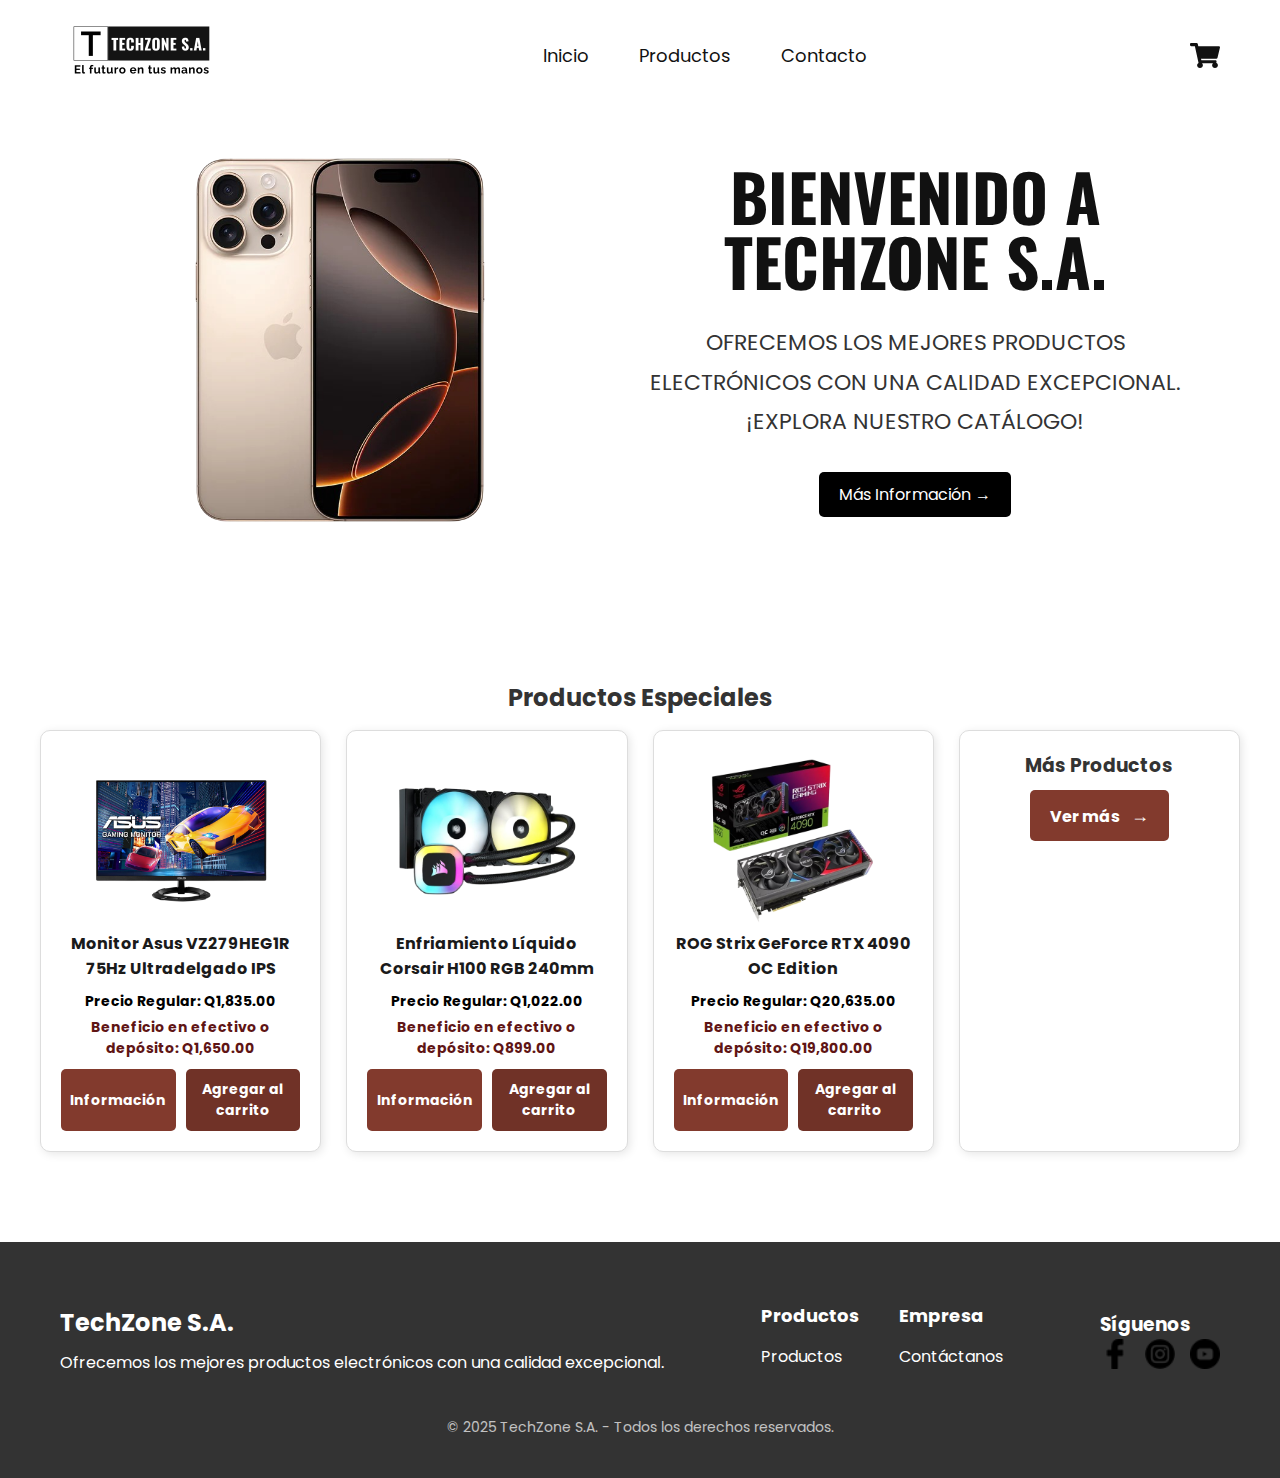
<file: index.html>
<!DOCTYPE html>
<html lang="es">
<head>
    <!-- Configuración del documento -->
    <meta charset="UTF-8">
    <meta http-equiv="X-UA-Compatible" content="IE=edge">
    <meta name="viewport" content="width=device-width, initial-scale=1.0">
    <title>TechZone S.A.</title>
    <!-- Enlace a la hoja de estilos -->
    <link rel="stylesheet" href="style.css">
</head>
<body>
    <!-- Encabezado de la página -->
    <header class="header">
        <div class="menu container">
            <!-- Logo de la empresa -->
            <a href="index.html">
                <img src="images/logo1.png" alt="Logo TechZone" width="160px" height="auto">
            </a>
            <!-- Menú de navegación responsivo -->
            <input type="checkbox" id="menu"/>
            <label for="menu">
                <img src="images/menu.png" class="menu-icono" alt="Menú">
            </label>

            <!-- Barra de navegación -->
            <nav class="navbar">
                <ul>
                    <li><a href="index.html">Inicio</a></li>
                    <li><a href="productos.html">Productos</a></li>
                    <li><a href="contactanos.html">Contacto</a></li>
                </ul>
            </nav>
            <!-- Carrito de compras -->
            <div>
                <ul>
                    <li class="submenu">
                        <img src="images/car.svg" id="img-carrito" alt="Carrito de compras">
                        <div id="carrito">
                            <table id="lista-carrito">
                                <thead>
                                    <tr>
                                        <th>Imagen</th>
                                        <th>Nombre</th>
                                        <th>Precio</th>
                                        <th></th>
                                    </tr>
                                </thead>
                                <tbody></tbody>
                            </table>
                            <a href="#" id="vaciar-carrito" class="btn-2">Vaciar Carrito</a>
                        </div>
                    </li>
                </ul>
            </div>
        </div>

        <!-- Sección de bienvenida -->
        <div class="header-content container">
            <div class="header-img">
                <img src="images/iphone.png" alt="Imagen promocional" width="600px" height="auto">
            </div>
            <div class="header-txt">
                <h1>Bienvenido a TechZone S.A.</h1>
                <div class="empresa-info">
                <p>Ofrecemos los mejores productos electrónicos con una calidad excepcional. ¡Explora nuestro catálogo!</p>
                </div>
                <a href="productos.html" class="btn-1">Más Información →</a>
            </div>
            </div>
    </header>
    
    <!-- Sección de productos especiales -->
    <section class="product-section">
        <h2>Productos Especiales</h2>
        <section class="ofert container">
            
            <!-- Producto 1 -->
            <div class="ofert-1">
                <div class="ofert-img">
                    <img src="images/f1.png" alt="Monitor Asus" width="500px">
                </div>
                <div class="ofert-txt">
                    <h3>Monitor Asus VZ279HEG1R 75Hz Ultradelgado IPS</h3>
                    <p class="regular-price">Precio Regular: <span>Q1,835.00</span></p>
                    <p class="discount-price">Beneficio en efectivo o depósito: <span>Q1,650.00</span></p>
                    <div class="button-container">
                        <button class="info-btn" data-modal="modal0">Información</button>
                        <button class="cart-btn">Agregar al carrito</button>
                    </div>
                </div>
            </div>
            
            <!-- Modal Producto 1 -->
            <div id="modal0" class="modal">
                <div class="modal-contenido">
                    <span class="cerrar">&times;</span>
                    <h3>Monitor Asus VZ279HEG1R 75Hz Ultradelgado IPS</h3>
                    <p>El Asus VZ279HEG1R es un monitor IPS de 27” con resolución Full HD (1920x1080), ideal para gaming y productividad. Su tasa de refresco de 75Hz y tiempo de respuesta de 1ms MPRT ofrecen imágenes fluidas y sin desenfoques.</p>
                    <p>Su diseño ultradelgado y sin bordes maximiza el espacio de trabajo, mientras que la tecnología Eye Care reduce la fatiga ocular durante largas sesiones.</p>
                </div>
            </div>
            
            <!-- Producto 2 -->
            <div class="ofert-1">
                <div class="ofert-img">
                    <img src="images/f25.png" alt="Enfriamiento Líquido Corsair" width="500px">
                </div>
                <div class="ofert-txt">
                    <h3>Enfriamiento Líquido Corsair H100 RGB 240mm</h3>
                    <p class="regular-price">Precio Regular: <span>Q1,022.00</span></p>
                    <p class="discount-price">Beneficio en efectivo o depósito: <span>Q899.00</span></p>
                    <div class="button-container">
                        <button class="info-btn" data-modal="modal01">Información</button>
                        <button class="cart-btn">Agregar al carrito</button>
                    </div>
                </div>
            </div>
            
            <!-- Modal Producto 2 -->
            <div id="modal01" class="modal">
                <div class="modal-contenido">
                    <span class="cerrar">&times;</span>
                    <h3>Enfriamiento Líquido Corsair H100 RGB 240mm</h3>
                    <p>El Corsair H100 RGB es un sistema de refrigeración líquida AIO de 240mm con dos ventiladores de alto rendimiento y una bomba optimizada para una disipación eficiente y silenciosa. Su iluminación RGB personalizable se sincroniza con el software iCUE.</p>
                    <p>Compatible con procesadores Intel y AMD (AM5 y LGA1700), es ideal para mantener temperaturas bajas en sistemas exigentes.</p>
                </div>
            </div>
            
            <!-- Producto 3 -->
            <div class="ofert-1">
                <div class="ofert-img">
                    <img src="images/f5.png" alt="RTX 4090" width="500px">
                </div>
                <div class="ofert-txt">
                    <h3>ROG Strix GeForce RTX 4090 OC Edition</h3>
                    <p class="regular-price">Precio Regular: <span>Q20,635.00</span></p>
                    <p class="discount-price">Beneficio en efectivo o depósito: <span>Q19,800.00</span></p>
                    <div class="button-container">
                        <button class="info-btn" data-modal="modal02">Información</button>
                        <button class="cart-btn">Agregar al carrito</button>
                    </div>
                </div>
            </div>
            
            <!-- Modal Producto 3 -->
            <div id="modal02" class="modal">
                <div class="modal-contenido">
                    <span class="cerrar">&times;</span>
                    <h3>ROG Strix GeForce RTX 4090 OC Edition</h3>
                    <p>La ROG Strix GeForce RTX 4090 OC Edition ofrece 24GB de memoria GDDR6X y un rendimiento extremo para gaming en 4K y 8K. Su frecuencia en modo OC alcanza 2640 MHz, mejorando la fluidez con tecnología DLSS 3.</p>
                        <p>Su sistema de refrigeración con triple ventilador Axial-Tech y el diseño RGB Aura Sync garantizan temperaturas óptimas y un look impresionante.</p>
                </div>
            </div>
            
            <!-- Sección de más productos -->
            <div class="ofert-2">
                <div class="ofert-content">
                    <h3>Más Productos</h3>
                    <a href="productos.html" class="btn-mas-productos">Ver más <span>→</span></a>
                </div>
            </div>
        </section>
    </section>
    
    <!-- Pie de página -->
    <footer class="footer">
        <div class="footer-content container">
            <!-- Información de la empresa -->
            <div class="footer-logo">
                <h2>TechZone S.A.</h2>
                <p>Ofrecemos los mejores productos electrónicos con una calidad excepcional.</p>
            </div>
            <!-- Enlaces rápidos -->
            <div class="footer-links">
                <div class="link">
                    <h3>Productos</h3>
                    <ul>
                        <li><a href="productos.html">Productos</a></li>
                    </ul>
                </div>
                <div class="link">
                    <h3>Empresa</h3>
                    <ul>
                        <li><a href="contactanos.html">Contáctanos</a></li>
                    </ul>
                </div>
            </div>
            <!-- Redes sociales -->
            <div class="footer-social">
                <h3>Síguenos</h3>
                <div class="social-icons">
                    <a href="#"><img src="icons/facebook.png" alt="Facebook"></a>
                    <a href="#"><img src="icons/instagram.png" alt="Instagram"></a>
                    <a href="#"><img src="icons/youtube.png" alt="YouTube"></a>
                </div>
            </div>
        </div>
        <div class="footer-bottom">
            <p>&copy; 2025 TechZone S.A. - Todos los derechos reservados.</p>
        </div>
    </footer>

    <!-- Enlace al archivo JavaScript -->
    <script src="script.js"></script>
    
</body>
</html>
</file>
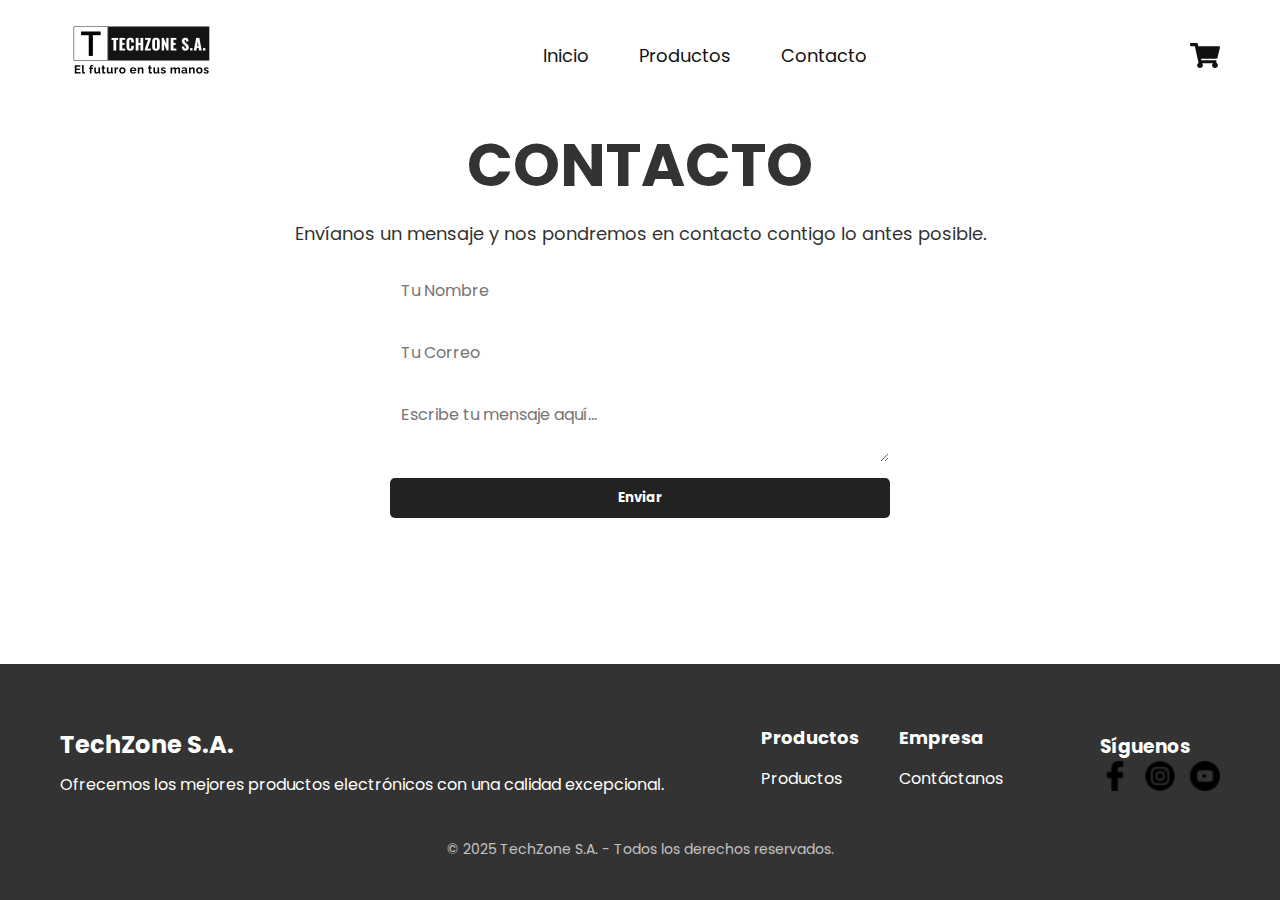
<file: contactanos.html>
<!DOCTYPE html>
<html lang="es">
<head>
    <!-- Configuración del documento -->
    <meta charset="UTF-8">
    <meta http-equiv="X-UA-Compatible" content="IE=edge">
    <meta name="viewport" content="width=device-width, initial-scale=1.0">
    <title>TechZone S.A.</title>
    <!-- Enlace a la hoja de estilos -->
    <link rel="stylesheet" href="style.css">
</head>
<body>
    <!-- Encabezado de la página -->
    <header class="header">
        <div class="menu container">
            <!-- Logo de la empresa -->
            <a href="index.html">
                <img src="images/logo1.png" alt="Logo TechZone" width="160px" height="auto">
            </a>
            <!-- Menú de navegación responsivo -->
            <input type="checkbox" id="menu"/>
            <label for="menu">
                <img src="images/menu.png" class="menu-icono" alt="Menú">
            </label>

            <!-- Barra de navegación -->
            <nav class="navbar">
                <ul>
                    <li><a href="index.html">Inicio</a></li>
                    <li><a href="productos.html">Productos</a></li>
                    <li><a href="contactanos.html">Contacto</a></li>
                </ul>
            </nav>
            <!-- Carrito de compras -->
            <div>
                <ul>
                    <li class="submenu">
                        <img src="images/car.svg" id="img-carrito" alt="Carrito de compras">
                        <div id="carrito">
                            <table id="lista-carrito">
                                <thead>
                                    <tr>
                                        <th>Imagen</th>
                                        <th>Nombre</th>
                                        <th>Precio</th>
                                        <th></th>
                                    </tr>
                                </thead>
                                <tbody></tbody>
                            </table>
                            <a href="#" id="vaciar-carrito" class="btn-2">Vaciar Carrito</a>
                        </div>
                    </li>
                </ul>
            </div>
        </div>

      <!-- Sección de contacto -->
      <section class="contact">
        <h2>Contacto</h2>
        <p>Envíanos un mensaje y nos pondremos en contacto contigo lo antes posible.</p>
    
        <!-- Formulario de contacto -->
        <form action="mailto:davidfp@liceotec.edu.gt" method="post" enctype="text/plain">
            <input type="text" name="nombre" placeholder="Tu Nombre" required>
            <input type="email" name="email" placeholder="Tu Correo" required>
            <textarea name="mensaje" placeholder="Escribe tu mensaje aquí..." required></textarea>
            <button type="submit">Enviar</button>
        </form>
    </section>
</header>

</main>
    

<!-- Pie de página -->
<footer class="footer">
    <div class="footer-content container">
        <!-- Información de la empresa -->
        <div class="footer-logo">
            <h2>TechZone S.A.</h2>
            <p>Ofrecemos los mejores productos electrónicos con una calidad excepcional.</p>
        </div>
        <!-- Enlaces rápidos -->
        <div class="footer-links">
            <div class="link">
                <h3>Productos</h3>
                <ul>
                    <li><a href="productos.html">Productos</a></li>
                </ul>
            </div>
            <div class="link">
                <h3>Empresa</h3>
                <ul>
                    <li><a href="contactanos.html">Contáctanos</a></li>
                </ul>
            </div>
        </div>
        <!-- Redes sociales -->
        <div class="footer-social">
            <h3>Síguenos</h3>
            <div class="social-icons">
                <a href="#"><img src="icons/facebook.png" alt="Facebook"></a>
                <a href="#"><img src="icons/instagram.png" alt="Instagram"></a>
                <a href="#"><img src="icons/youtube.png" alt="YouTube"></a>
            </div>
        </div>
    </div>
    <div class="footer-bottom">
        <p>&copy; 2025 TechZone S.A. - Todos los derechos reservados.</p>
    </div>
</footer>

<!-- Enlace al archivo JavaScript -->
<script src="script.js"></script>

</body>
</html>
</file>
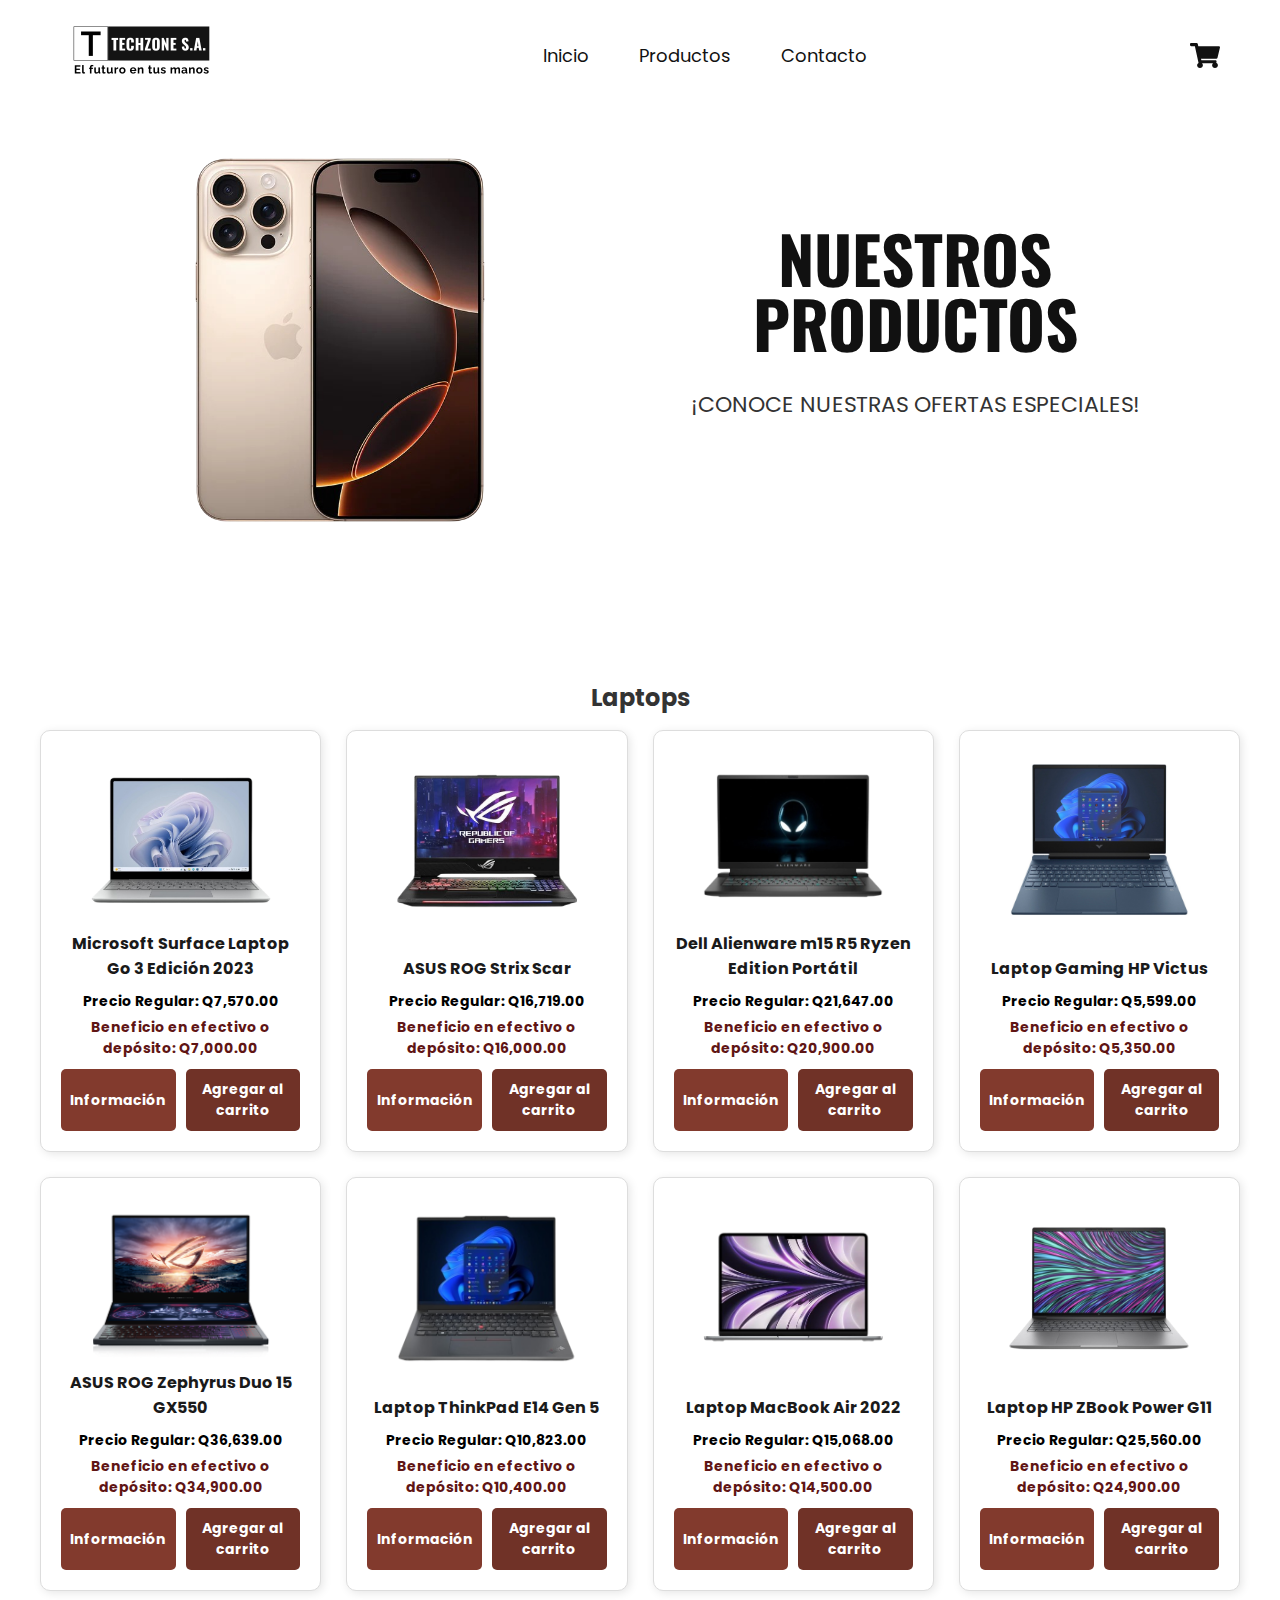
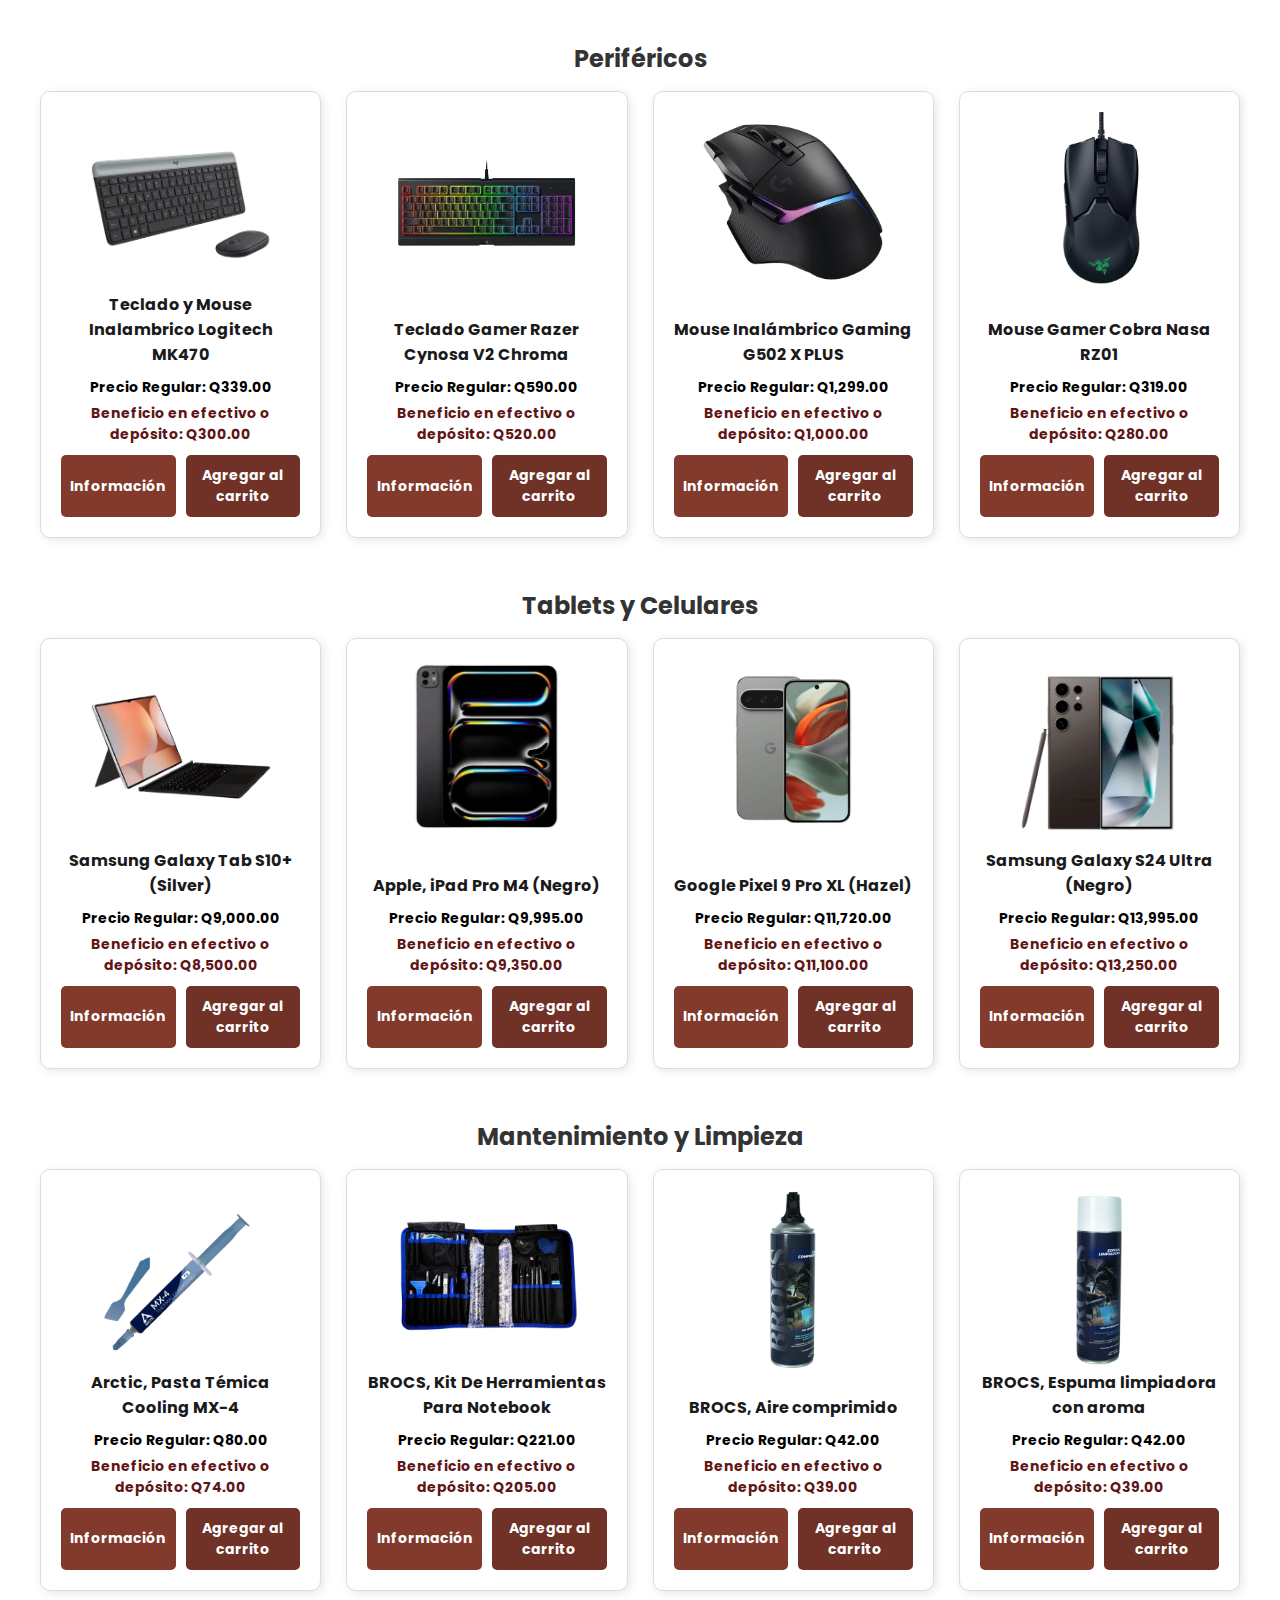
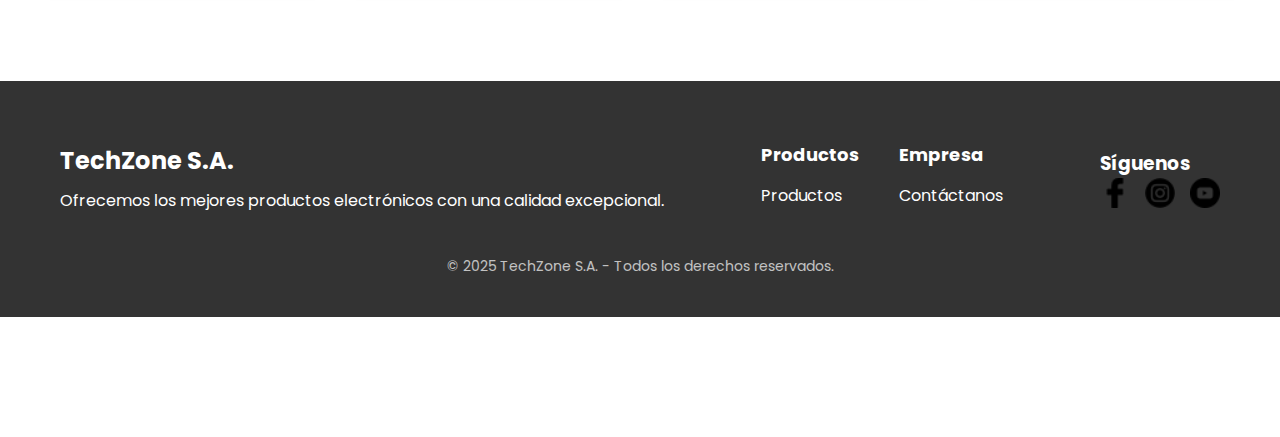
<file: productos.html>
<!DOCTYPE html>
<html lang="es">
<head>
    <!-- Configuración del documento -->
    <meta charset="UTF-8">
    <meta http-equiv="X-UA-Compatible" content="IE=edge">
    <meta name="viewport" content="width=device-width, initial-scale=1.0">
    <title>TechZone S.A.</title>
    <!-- Enlace a la hoja de estilos -->
    <link rel="stylesheet" href="style.css">
</head>
<body>
    <!-- Encabezado de la página -->
    <header class="header">
        <div class="menu container">
            <!-- Logo de la empresa -->
            <a href="index.html">
                <img src="images/logo1.png" alt="Logo TechZone" width="160px" height="auto">
            </a>
            <!-- Menú de navegación responsivo -->
            <input type="checkbox" id="menu"/>
            <label for="menu">
                <img src="images/menu.png" class="menu-icono" alt="Menú">
            </label>

            <!-- Barra de navegación -->
            <nav class="navbar">
                <ul>
                    <li><a href="index.html">Inicio</a></li>
                    <li><a href="productos.html">Productos</a></li>
                    <li><a href="contactanos.html">Contacto</a></li>
                </ul>
            </nav>
            <!-- Carrito de compras -->
            <div>
                <ul>
                    <li class="submenu">
                        <img src="images/car.svg" id="img-carrito" alt="Carrito de compras">
                        <div id="carrito">
                            <table id="lista-carrito">
                                <thead>
                                    <tr>
                                        <th>Imagen</th>
                                        <th>Nombre</th>
                                        <th>Precio</th>
                                        <th></th>
                                    </tr>
                                </thead>
                                <tbody></tbody>
                            </table>
                            <a href="#" id="vaciar-carrito" class="btn-2">Vaciar Carrito</a>
                        </div>
                    </li>
                </ul>
            </div>
        </div>

        <!-- Sección de bienvenida -->
        <div class="header-content container">
            <div class="header-img">
                <img src="images/iphone.png" alt="" width="600px" height="auto">
            </div>
            <div class="header-txt">
                <h1>Nuestros Productos</h1>
                <div class="empresa-info">
                    <p>¡CONOCE NUESTRAS OFERTAS ESPECIALES!</p>
                </div>
            </div>
        </div>
    </header>

    <!-- Sección de productos -->
    <section class="product-section">
        <h2>Laptops</h2>
    
        <section class="ofert container">

            <!-- Producto 1 -->
            <div class="ofert-1">  
                <div class="ofert-img">
                    <img src="images/f7.png" alt="Monitor ASUS" width="500px" height="auto">
                </div>
                <div class="ofert-txt">
                    <h3>Microsoft Surface Laptop Go 3 Edición 2023</h3>
                    <p class="regular-price">Precio Regular: <span>Q7,570.00</span></p>
                    <p class="discount-price">Beneficio en efectivo o depósito: <span>Q7,000.00</span></p>
                    <div class="button-container">
                        <button class="info-btn" data-modal="modal1">Información</button>
                        <button class="cart-btn">Agregar al carrito</button>
                    </div>
                </div>
            </div>
            
            <!-- Modal Producto 1 -->
            <div id="modal1" class="modal">
                <div class="modal-contenido">
                    <span class="cerrar">&times;</span>
                    <h3>Microsoft Surface Laptop Go 3</h3>
                    <p>La Microsoft Surface Laptop Go 3 es una portátil ligera y elegante diseñada para la productividad diaria. Cuenta con una pantalla táctil PixelSense de 12.4 pulgadas, procesador Intel Core de 11ª generación, 16 GB de RAM y opciones de almacenamiento SSD de hasta 512 GB.</p>
                    <p>Su diseño compacto y batería de larga duración la hacen ideal para estudiantes y profesionales en movimiento.</p>
                </div>
            </div>
            
            <!-- Producto 2 -->   
            <div class="ofert-1">
                <div class="ofert-img">
                    <img src="images/f2.png" alt="" width="500px" height="auto">
                </div>
                <div class="ofert-txt">
                    <h3>ASUS ROG Strix Scar</h3>
                    <p class="regular-price">Precio Regular: <span>Q16,719.00 </span></p>
                    <p class="discount-price">Beneficio en efectivo o depósito: <span>Q16,000.00 </span></p>
                    <div class="button-container">
                        <button class="info-btn" data-modal="modal2">Información</button>
                        <button class="cart-btn">Agregar al carrito</button>
                    </div>
                </div>
            </div>

            <!-- Modal Producto 2 --> 
            <div id="modal2" class="modal">
                <div class="modal-contenido">
                    <span class="cerrar">&times;</span>
                    <h3>ASUS ROG Strix Scar</h3>
                    <p>La serie ASUS ROG Strix Scar está diseñada para gamers que buscan alto rendimiento. Equipadas con procesadores Intel Core de 13ª generación y tarjetas gráficas NVIDIA GeForce RTX de la serie 40, estas laptops ofrecen pantallas de alta tasa de refresco (hasta 360 Hz) y sistemas de enfriamiento avanzados para sesiones de juego intensas.</p>
                    <p>Su teclado mecánico óptico y la iluminación RGB personalizable mejoran la experiencia de juego.</p>
                </div>
            </div>

            <!-- Producto 3 -->    
            <div class="ofert-1">
                <div class="ofert-img">
                    <img src="images/f8.png" alt="" width="500px" height="auto">
                </div>
                <div class="ofert-txt">
                    <h3>Dell Alienware m15 R5 Ryzen Edition Portátil</h3>
                    <p class="regular-price">Precio Regular: <span>Q21,647.00</span></p>
                    <p class="discount-price">Beneficio en efectivo o depósito: <span>Q20,900.00</span></p>
                    <div class="button-container">
                        <button class="info-btn" data-modal="modal3">Información</button>
                        <button class="cart-btn">Agregar al carrito</button>
                    </div>
                </div>
            </div>

            <!-- Modal Producto 3 -->
            <div id="modal3" class="modal">
                <div class="modal-contenido">
                    <span class="cerrar">&times;</span>
                    <h3>Dell Alienware m15 R5 Ryzen Edition Portátil</h3>
                    <p>La Dell Alienware m15 R5 Ryzen Edition combina la potencia de los procesadores AMD Ryzen con las tarjetas gráficas NVIDIA GeForce RTX. Ofrece una pantalla de 15.6 pulgadas con opciones de alta resolución y tasas de refresco rápidas, almacenamiento SSD rápido y un sistema de enfriamiento eficiente. </p>
                    <p>Su diseño futurista y construcción robusta la convierten en una opción destacada para gamers.</p>
                </div>
            </div>
            
            <!-- Producto 4 -->   
            <div class="ofert-1">
                <div class="ofert-img">
                    <img src="images/f9.png" alt="" width="500px" height="auto">
                </div>
                <div class="ofert-txt">
                    <h3>Laptop Gaming HP Victus</h3>
                    <p class="regular-price">Precio Regular: <span>Q5,599.00</span></p>
                    <p class="discount-price">Beneficio en efectivo o depósito: <span>Q5,350.00</span></p>
                    <div class="button-container">
                        <button class="info-btn" data-modal="modal4">Información</button>
                        <button class="cart-btn">Agregar al carrito</button>
                    </div>
                </div>
            </div>

            <!-- Modal Producto 4 --> 
            <div id="modal4" class="modal">
                <div class="modal-contenido">
                    <span class="cerrar">&times;</span>
                    <h3>Laptop Gaming HP Victus</h3>
                    <p>La línea HP Victus ofrece laptops gaming asequibles sin comprometer el rendimiento. Equipadas con procesadores Intel Core o AMD Ryzen y tarjetas gráficas NVIDIA GeForce GTX o RTX, estas laptops cuentan con pantallas de 16.1 pulgadas, sistemas de enfriamiento mejorados y teclados diseñados para gaming.</p>
                    <p>Son ideales para jugadores que buscan una buena relación calidad-precio.</p>
                    </div>
                </div>
        
            <!-- Producto 5 -->   
            <div class="ofert-1">
                <div class="ofert-img">
                    <img src="images/f10.png" alt="" width="500px" height="auto">
                </div>
                <div class="ofert-txt">
                    <h3>ASUS ROG Zephyrus Duo 15 GX550</h3>
                    <p class="regular-price">Precio Regular: <span>Q36,639.00 </span></p>
                    <p class="discount-price">Beneficio en efectivo o depósito: <span>Q34,900.00 </span></p>
                    <div class="button-container">
                        <button class="info-btn" data-modal="modal5">Información</button>
                        <button class="cart-btn">Agregar al carrito</button>
                    </div>
                </div>
            </div>

            <!-- Modal Producto 5 --> 
            <div id="modal5" class="modal">
                <div class="modal-contenido">
                    <span class="cerrar">&times;</span>
                    <h3>ASUS ROG Zephyrus Duo 15 GX550</h3>
                    <p>La ASUS ROG Zephyrus Duo 15 GX550 destaca por su innovador diseño de doble pantalla, incorporando una pantalla principal de 15.6 pulgadas y una secundaria táctil ScreenPad Plus. Equipada con procesadores Intel Core i9 y tarjetas gráficas NVIDIA GeForce RTX, ofrece un rendimiento excepcional para gaming y creación de contenido. </p>
                    <p>Su sistema de enfriamiento avanzado y construcción premium la posicionan como una opción de alta gama.</p>
                </div>
            </div>

            <!-- Producto 6 -->   
            <div class="ofert-1">  
                <div class="ofert-img">
                    <img src="images/f11.png" alt="Monitor ASUS" width="500px" height="auto">
                </div>
                <div class="ofert-txt">
                    <h3>Laptop ThinkPad E14 Gen 5</h3>
                    <p class="regular-price">Precio Regular: <span>Q10,823.00</span></p>
                    <p class="discount-price">Beneficio en efectivo o depósito: <span>Q10,400.00</span></p>
                    <div class="button-container">
                        <button class="info-btn" data-modal="modal6">Información</button>
                        <button class="cart-btn">Agregar al carrito</button>
                    </div>
                </div>
            </div>

            <!-- Modal Producto 6 --> 
            <div id="modal6" class="modal">
                <div class="modal-contenido">
                    <span class="cerrar">&times;</span>
                    <h3>Laptop ThinkPad E14 Gen 5</h3>
                    <p>La Lenovo ThinkPad E14 Gen 5 es una portátil empresarial que combina rendimiento y durabilidad. Cuenta con procesadores Intel Core de 12ª generación, opciones de pantalla Full HD de 14 pulgadas, teclado ergonómico y características de seguridad como el lector de huellas digitales. </p>
                    <p>Su diseño robusto y batería de larga duración la hacen ideal para profesionales.</p>
                </div>
            </div>
        
            <!-- Producto 7 -->  
            <div class="ofert-1">
                <div class="ofert-img">
                    <img src="images/f12.png" alt="" width="500px" height="auto">
                </div>
                <div class="ofert-txt">
                    <h3>Laptop MacBook Air 2022</h3>
                    <p class="regular-price">Precio Regular: <span>Q15,068.00 </span></p>
                    <p class="discount-price">Beneficio en efectivo o depósito: <span>Q14,500.00 </span></p>
                    <div class="button-container">
                        <button class="info-btn" data-modal="modal7">Información</button>
                        <button class="cart-btn">Agregar al carrito</button>
                    </div>
                </div>
            </div>

            <!-- Modal Producto 7 --> 
            <div id="modal7" class="modal">
                <div class="modal-contenido">
                    <span class="cerrar">&times;</span>
                    <h3>Laptop MacBook Air 2022</h3>
                    <p>El MacBook Air 2022 de Apple incorpora el chip M2, ofreciendo un rendimiento y eficiencia energética mejorados. Presenta una pantalla Retina de 13.6 pulgadas con colores vibrantes, diseño ultradelgado y ligero, y una batería que dura todo el día. </p>
                    <p>Es perfecto para usuarios que buscan portabilidad y potencia en un solo dispositivo.</p>
                </div>
            </div>
        
            <!-- Producto 8 -->  
            <div class="ofert-1">
                <div class="ofert-img">
                    <img src="images/f13.png" alt="" width="500px" height="auto">
                </div>
                <div class="ofert-txt">
                    <h3>Laptop HP ZBook Power G11</h3>
                    <p class="regular-price">Precio Regular: <span>Q25,560.00 </span></p>
                    <p class="discount-price">Beneficio en efectivo o depósito: <span>Q24,900.00 </span></p>
                    <div class="button-container">
                        <button class="info-btn" data-modal="modal8">Información</button>
                        <button class="cart-btn">Agregar al carrito</button>
                    </div>
                </div>
            </div>

            <!-- Modal Producto 8 --> 
            <div id="modal8" class="modal">
                <div class="modal-contenido">
                    <span class="cerrar">&times;</span>
                    <h3>Laptop HP ZBook Power G11</h3>
                    <p>La HP ZBook Power G11 es una estación de trabajo móvil diseñada para profesionales que requieren alto rendimiento. Equipada con procesadores Intel Core de última generación, tarjetas gráficas NVIDIA Quadro y opciones de pantalla 4K, es ideal para tareas exigentes como diseño gráfico y modelado 3D.</p>
                    <p>Su construcción robusta y características de seguridad avanzadas garantizan fiabilidad en entornos profesionales.</p>
                </div>
            </div>

        </section>

    <section class="product-section">
        <h2>Periféricos</h2>
    
        <section class="ofert container">

            <!-- Producto 9 -->   
            <div class="ofert-1">  
                <div class="ofert-img">
                    <img src="images/f15.png" alt="Monitor ASUS" width="500px" height="auto">
                </div>
                <div class="ofert-txt">
                    <h3>Teclado y Mouse Inalambrico Logitech MK470</h3>
                    <p class="regular-price">Precio Regular: <span>Q339.00</span></p>
                    <p class="discount-price">Beneficio en efectivo o depósito: <span>Q300.00</span></p>
                    <div class="button-container">
                        <button class="info-btn" data-modal="modal9">Información</button>
                        <button class="cart-btn">Agregar al carrito</button>
                    </div>
                </div>
            </div>

            <!-- Modal Producto 9 --> 
            <div id="modal9" class="modal">
                <div class="modal-contenido">
                    <span class="cerrar">&times;</span>
                    <h3>Teclado y Mouse Inalámbrico Negro MK470 Logitech</h3>
                    <p>El teclado de perfil bajo ofrece una experiencia de escritura silenciosa, mientras que el mouse ambidiestro es compacto y preciso. </p>
                    <p>Ambos dispositivos se conectan mediante un receptor USB único y ofrecen una larga duración de batería, ideales para espacios de trabajo reducidos y portabilidad.</p>
                </div>
            </div>
        
            <!-- Producto 10 -->   
            <div class="ofert-1">
                <div class="ofert-img">
                    <img src="images/f3.png" alt="" width="500px" height="auto">
                </div>
                <div class="ofert-txt">
                    <h3>Teclado Gamer Razer Cynosa V2 Chroma</h3>
                    <p class="regular-price">Precio Regular: <span>Q590.00</span></p>
                    <p class="discount-price">Beneficio en efectivo o depósito: <span>Q520.00</span></p>
                    <div class="button-container">
                        <button class="info-btn" data-modal="modal10">Información</button>
                        <button class="cart-btn">Agregar al carrito</button>
                    </div>
                </div>
            </div>

            <!-- Modal Producto 10 --> 
            <div id="modal10" class="modal">
                <div class="modal-contenido">
                    <span class="cerrar">&times;</span>
                    <h3>Teclado Gamer Razer Cynosa V2 Chroma</h3>
                    <p>El Razer Cynosa V2 es un teclado para juegos con retroiluminación individual personalizable gracias a la tecnología Razer Chroma RGB. Ofrece teclas de membrana silenciosas y almohadilladas para una experiencia de juego cómoda, teclas multimedia dedicadas y opciones de enrutamiento de cable para mantener el escritorio ordenado. </p>
                    <p>Su diseño resistente a salpicaduras garantiza durabilidad durante sesiones de juego intensas.</p>
                </div>
            </div>

            <!-- Producto 11 -->    
            <div class="ofert-1">
                <div class="ofert-img">
                    <img src="images/f14.png" alt="" width="500px" height="auto">
                </div>
                <div class="ofert-txt">
                    <h3>Mouse Inalámbrico Gaming G502 X PLUS</h3>
                    <p class="regular-price">Precio Regular: <span>Q1,299.00</span></p>
                    <p class="discount-price">Beneficio en efectivo o depósito: <span>Q1,000.00</span></p>
                   <div class="button-container">
                    <button class="info-btn" data-modal="modal11">Información</button>
                        <button class="cart-btn">Agregar al carrito</button>
                    </div>
                </div>
            </div>

            <!-- Modal Producto 11 -->
            <div id="modal11" class="modal">
                <div class="modal-contenido">
                    <span class="cerrar">&times;</span>
                    <h3>Mouse Inalámbrico Gaming G502 X PLUS</h3>
                    <p>El Logitech G502 X PLUS es un mouse inalámbrico para juegos que incorpora switches híbridos LIGHTFORCE y tecnología LIGHTSPEED para una respuesta rápida y precisa. Cuenta con iluminación RGB LIGHTSYNC, sensor HERO 25K de alta precisión y 13 controles programables. </p>
                    <p>Su batería ofrece hasta 130 horas de uso continuo, y es compatible con el sistema de carga inalámbrica POWERPLAY.</p>
                </div>
            </div>
        
            <!-- Producto 12 -->  
            <div class="ofert-1">
                <div class="ofert-img">
                    <img src="images/f4.png" alt="" width="500px" height="auto">
                </div>
                <div class="ofert-txt">
                    <h3>Mouse Gamer Cobra Nasa RZ01</h3>
                    <p class="regular-price">Precio Regular: <span>Q319.00</span></p>
                    <p class="discount-price">Beneficio en efectivo o depósito: <span>Q280.00</span></p>
                    <div class="button-container">
                        <button class="info-btn" data-modal="modal12">Información</button>
                        <button class="cart-btn">Agregar al carrito</button>
                    </div>
                </div>
            </div>

            <!-- Modal Producto 12 -->  
            <div id="modal12" class="modal">
                <div class="modal-contenido">
                    <span class="cerrar">&times;</span>
                    <h3>Mouse Gamer Cobra Nasa RZ01</h3>
                    <p>El Razer Cobra es un mouse gaming ligero de 58 gramos con iluminación Razer Chroma RGB personalizable. Equipado con switches ópticos de 3ª generación y sensor óptico de 8500 PPP, ofrece una respuesta rápida y precisa.</p>
                    <p>Su diseño simétrico para diestros y cable Razer Speedflex garantizan comodidad y libertad de movimiento durante el juego.</p>
                </div>
            </div>

        </section>

        <section class="product-section">
            <h2>Tablets y Celulares</h2>
        
            <section class="ofert container">
    
            <!-- Producto 13 -->  
                <div class="ofert-1">  
                <div class="ofert-img">
                    <img src="images/f16.png" alt="Monitor ASUS" width="500px" height="auto">
                </div>
                <div class="ofert-txt">
                    <h3>Samsung Galaxy Tab S10+ (Silver)</h3>
                    <p class="regular-price">Precio Regular: <span>Q9,000.00</span></p>
                    <p class="discount-price">Beneficio en efectivo o depósito: <span>Q8,500.00</span></p>
                    <div class="button-container">
                        <button class="info-btn" data-modal="modal13">Información</button>
                        <button class="cart-btn">Agregar al carrito</button>
                    </div>
                </div>
            </div>

            <!-- Modal Producto 13 -->  
            <div id="modal13" class="modal">
                <div class="modal-contenido">
                    <span class="cerrar">&times;</span>
                    <h3>Samsung Galaxy Tab S10+ (Silver)</h3>
                    <p>La Samsung Galaxy Tab S10+ es una tableta de alta gama que combina diseño elegante con rendimiento potente. Equipada con una pantalla Super AMOLED de 12.4 pulgadas y resolución de 2800 x 1752 píxeles, ofrece imágenes nítidas y colores vibrantes. Su procesador Exynos 2200, junto con 8 GB de RAM y opciones de almacenamiento de 128 GB o 256 GB, garantiza un rendimiento fluido para multitarea y aplicaciones exigentes. </p>
                    <p>Además, cuenta con una batería de 10,090 mAh que proporciona una autonomía prolongada, y es compatible con el S Pen para una experiencia de escritura y dibujo natural.</p>
                </div>
            </div>
            
            <!-- Producto 14 -->  
            <div class="ofert-1">
                <div class="ofert-img">
                    <img src="images/f17.png" alt="" width="500px" height="auto">
                </div>
                <div class="ofert-txt">
                    <h3>Apple, iPad Pro M4 (Negro)</h3>
                    <p class="regular-price">Precio Regular: <span>Q9,995.00</span></p>
                    <p class="discount-price">Beneficio en efectivo o depósito: <span>Q9,350.00</span></p>
                    <div class="button-container">
                        <button class="info-btn" data-modal="modal14">Información</button>
                        <button class="cart-btn">Agregar al carrito</button>
                    </div>
                </div>
            </div>

            <!-- Modal Producto 14 -->  
            <div id="modal14" class="modal">
                <div class="modal-contenido">
                    <span class="cerrar">&times;</span>
                    <h3>Apple iPad Pro M4 (Negro)</h3>
                    <p>El iPad Pro M4 de Apple incorpora el potente chip M4, ofreciendo un rendimiento superior para tareas profesionales y creativas. Disponible en tamaños de 11 y 13 pulgadas, su pantalla Liquid Retina XDR proporciona una calidad de imagen excepcional con alto rango dinámico. </p>
                    <p>Además, es compatible con el Apple Pencil y el Magic Keyboard, convirtiéndolo en una herramienta versátil para trabajo y entretenimiento.</p>
                </div>
            </div>
            
            <!-- Producto 15 -->  
            <div class="ofert-1">
                <div class="ofert-img">
                    <img src="images/f18.png" alt="" width="500px" height="auto">
                </div>
                <div class="ofert-txt">
                    <h3>Google Pixel 9 Pro XL (Hazel)</h3>
                    <p class="regular-price">Precio Regular: <span>Q11,720.00</span></p>
                    <p class="discount-price">Beneficio en efectivo o depósito: <span>Q11,100.00</span></p>
                    <div class="button-container">
                        <button class="info-btn" data-modal="modal15">Información</button>
                        <button class="cart-btn">Agregar al carrito</button>                        
                    </div>
                </div>
            </div>

            <!-- Modal Producto 15 -->  
            <div id="modal15" class="modal">
                <div class="modal-contenido">
                    <span class="cerrar">&times;</span>
                    <h3>Google Pixel 9 Pro XL (Hazel)</h3>
                    <p>El Google Pixel 9 Pro XL es el smartphone insignia de Google, conocido por su cámara de alta calidad y experiencia de usuario pura con Android. Cuenta con una pantalla OLED de 6.7 pulgadas con tasa de refresco de 120 Hz, procesador Tensor G3 desarrollado por Google, 12 GB de RAM y opciones de almacenamiento de 128 GB o 256 GB.</p>
                    <p>Su sistema de cámaras avanzado incluye un sensor principal de 50 MP, un ultra gran angular de 12 MP y un teleobjetivo de 48 MP, ofreciendo fotografías impresionantes en diversas condiciones de iluminación.</p>
                </div>
            </div>
            
            <!-- Producto 16 -->  
            <div class="ofert-1">
                <div class="ofert-img">
                    <img src="images/f20.png" alt="" width="500px" height="auto">
                </div>
                <div class="ofert-txt">
                    <h3>Samsung Galaxy S24 Ultra (Negro)</h3>
                    <p class="regular-price">Precio Regular: <span>Q13,995.00</span></p>
                    <p class="discount-price">Beneficio en efectivo o depósito: <span>Q13,250.00</span></p>
                    <div class="button-container">                            
                        <button class="info-btn" data-modal="modal16">Información</button>
                        <button class="cart-btn">Agregar al carrito</button>
                    </div>
                </div>
            </div>

            <!-- Modal Producto 16 -->  
            <div id="modal16" class="modal">
                <div class="modal-contenido">
                    <span class="cerrar">&times;</span>
                    <h3>Samsung Galaxy S24 Ultra (Negro)</h3>                        
                    <p>El Samsung Galaxy S24 Ultra es el buque insignia de Samsung, destacando por su diseño premium y especificaciones de vanguardia. Incorpora una pantalla Dynamic AMOLED de 6.8 pulgadas con resolución QHD+ y tasa de refresco de 120 Hz. Equipado con el procesador Exynos 2300 o Snapdragon 8 Gen 3 (dependiendo de la región), 12 GB de RAM y opciones de almacenamiento de hasta 1 TB.</p>
                    <p>Su sistema de cámaras cuádruple incluye un sensor principal de 108 MP, ofreciendo capacidades fotográficas excepcionales. Además, cuenta con una batería de 5,000 mAh con carga rápida e inalámbrica, y soporte para el S Pen.</p>
                </div>
            </div>

            </section>
        

    <section class="product-section">
        <h2>Mantenimiento y Limpieza</h2>
    
        <section class="ofert container">

            <!-- Producto 17 -->  
            <div class="ofert-1">  
                <div class="ofert-img">
                    <img src="images/f21.png" alt="Monitor ASUS" width="500px" height="auto">
                </div>
                <div class="ofert-txt">
                    <h3>Arctic, Pasta Témica Cooling MX-4</h3>
                    <p class="regular-price">Precio Regular: <span>Q80.00</span></p>
                    <p class="discount-price">Beneficio en efectivo o depósito: <span>Q74.00</span></p>
                    <div class="button-container">
                        <button class="info-btn" data-modal="modal17">Información</button>
                        <button class="cart-btn">Agregar al carrito</button>
                    </div>
                </div>
            </div>

            <!-- Modal Producto 17 -->
            <div id="modal17" class="modal">
                <div class="modal-contenido">
                    <span class="cerrar">&times;</span>
                    <h3>Arctic, Pasta Térmica Cooling MX-4</h3>
                    <p>La pasta térmica Arctic MX-4 es reconocida por su alta conductividad térmica y facilidad de aplicación. Su fórmula de micropartículas de carbono garantiza una disipación eficiente del calor desde la CPU o GPU hacia el disipador, mejorando la longevidad de los componentes.</p>
                    <p>Además, es no conductora y libre de metales, eliminando el riesgo de cortocircuitos. Su consistencia permite una aplicación sencilla, incluso para principiantes.</p>
                </div>
            </div>
        
            <!-- Producto 18 -->  
            <div class="ofert-1">
                <div class="ofert-img">
                    <img src="images/f22.png" alt="" width="500px" height="auto">
                </div>
                <div class="ofert-txt">
                    <h3>BROCS, Kit De Herramientas Para Notebook</h3>
                    <p class="regular-price">Precio Regular: <span>Q221.00</span></p>
                    <p class="discount-price">Beneficio en efectivo o depósito: <span>Q205.00</span></p>
                    <div class="button-container">
                        <button class="info-btn" data-modal="modal18">Información</button>
                        <button class="cart-btn">Agregar al carrito</button>
                    </div>
                </div>
            </div>

            <!-- Modal Producto 18 -->  
            <div id="modal18" class="modal">
                <div class="modal-contenido">
                    <span class="cerrar">&times;</span>
                    <h3>BROCS, Kit De Herramientas Para Notebook</h3>
                    <p>El kit de herramientas para notebook de BROCS es un conjunto esencial para técnicos y entusiastas que realizan mantenimiento o reparaciones en laptops. Incluye una variedad de destornilladores de precisión, pinzas, espátulas y otras herramientas especializadas diseñadas para trabajar con los componentes delicados de las notebooks. </p>
                    <p>Su estuche compacto facilita el transporte y almacenamiento, asegurando que las herramientas estén organizadas y accesibles cuando se necesiten.</p>
                </div>
            </div>
        
            <!-- Producto 19 -->   
            <div class="ofert-1">
                <div class="ofert-img">
                    <img src="images/f23.png" alt="" width="500px" height="auto">
                </div>
                <div class="ofert-txt">
                    <h3>BROCS, Aire comprimido</h3>
                    <p class="regular-price">Precio Regular: <span>Q42.00</span></p>
                    <p class="discount-price">Beneficio en efectivo o depósito: <span>Q39.00</span></p>
                    <div class="button-container">
                        <button class="info-btn" data-modal="modal19">Información</button>
                        <button class="cart-btn">Agregar al carrito</button>
                    </div>
                </div>
            </div>

            <!-- Modal Producto 19 --> 
            <div id="modal19" class="modal">
                <div class="modal-contenido">
                    <span class="cerrar">&times;</span>
                    <h3>BROCS, Aire Comprimido</h3>
                    <p>El aire comprimido de BROCS es ideal para la limpieza de equipos electrónicos y áreas de difícil acceso. Proporciona un chorro de aire seco y potente que elimina el polvo y las partículas sin dejar residuos. Es seguro para usar en componentes sensibles como teclados y placas base. </p>
                    <p>Se recomienda utilizar en posición vertical y seguir las instrucciones de seguridad proporcionadas en el envase.</p>
                </div>
            </div>
        
            <!-- Producto 20 -->  
            <div class="ofert-1">
                <div class="ofert-img">
                    <img src="images/f24.png" alt="" width="500px" height="auto">
                </div>
                <div class="ofert-txt">
                    <h3>BROCS, Espuma limpiadora con aroma</h3>
                    <p class="regular-price">Precio Regular: <span>Q42.00</span></p>
                    <p class="discount-price">Beneficio en efectivo o depósito: <span>Q39.00</span></p>
                    <div class="button-container">
                        <button class="info-btn" data-modal="modal20">Información</button>
                        <button class="cart-btn">Agregar al carrito</button>
                    </div>
                </div>
            </div>

            <!-- Modal Producto 20 --> 
            <div id="modal20" class="modal">
                <div class="modal-contenido">
                    <span class="cerrar">&times;</span>
                    <h3>BROCS, Espuma Limpiadora con Aroma</h3>
                    <p>La espuma limpiadora con aroma de BROCS está formulada para limpiar de manera rápida y segura las superficies externas de equipos electrónicos, como computadoras, teclados, monitores e impresoras. Su consistencia evita que el líquido se escurra en áreas sensibles, reduciendo el riesgo de daños. Además, deja un agradable aroma después de su uso.</p>
                    <p>Para aplicarla, agite el envase, aplique directamente sobre la superficie o un paño, y luego limpie y frote según sea necesario.</p>
                </div>
            </div>
        </section>
    </section>    
    </main>

      <!-- Pie de página -->
      <footer class="footer">
        <div class="footer-content container">
            <!-- Información de la empresa -->
            <div class="footer-logo">
                <h2>TechZone S.A.</h2>
                <p>Ofrecemos los mejores productos electrónicos con una calidad excepcional.</p>
            </div>
            <!-- Enlaces rápidos -->
            <div class="footer-links">
                <div class="link">
                    <h3>Productos</h3>
                    <ul>
                        <li><a href="productos.html">Productos</a></li>
                    </ul>
                </div>
                <div class="link">
                    <h3>Empresa</h3>
                    <ul>
                        <li><a href="contactanos.html">Contáctanos</a></li>
                    </ul>
                </div>
            </div>
            <!-- Redes sociales -->
            <div class="footer-social">
                <h3>Síguenos</h3>
                <div class="social-icons">
                    <a href="#"><img src="icons/facebook.png" alt="Facebook"></a>
                    <a href="#"><img src="icons/instagram.png" alt="Instagram"></a>
                    <a href="#"><img src="icons/youtube.png" alt="YouTube"></a>
                </div>
            </div>
        </div>
        <div class="footer-bottom">
            <p>&copy; 2025 TechZone S.A. - Todos los derechos reservados.</p>
        </div>
    </footer>

    <!-- Enlace al archivo JavaScript -->
    <script src="script.js"></script>
    
</body>
</html>
</file>
<file: style.css>
@import url('https://fonts.googleapis.com/css2?family=Oswald:wght@300;400;700&family=Poppins:wght@300;400;700&display=swap');

/* -------------------- RESET GENERAL -------------------- */
* {
    margin: 0;
    padding: 0;
    box-sizing: border-box;
    text-decoration: none;
    list-style: none;
}

/* -------------------- ESTILOS GENERALES -------------------- */
body {
    font-family: 'Poppins', sans-serif;
    background-color: #ffffff;
    color: #333;
    display: flex;
    flex-direction: column;
    min-height: 100vh;
    height: 100%;
}

/* -------------------- LOGO -------------------- */
.logo img{
    width: 20px;  /* Ajusta el tamaño según necesidad */
    height: auto;  /* Mantiene la proporción */
    display: block; /* Evita alineación extraña */
}

/* -------------------- INFORMACIÓN DE LA EMPRESA -------------------- */
.empresa-info {
    margin-top: 20px;  
    font-size: 16px;
    line-height: 1.5;
    color: #333;
    text-transform: none;
    padding: 10px 0;
    display: flex;
    flex-direction: column;
    gap: 2px; /* Espacio entre elementos */
}

.empresa-info h2 {
    font-size: 22px;
    margin-bottom: 22px;
    color: #222;
}

.empresa-info p {
    font-size: 16px;
    line-height: 1.8; /* Mejor lectura */
    margin-bottom: 15px;
}

/* -------------------- HEADER -------------------- */
.header {
    min-height: 70vh; /* Ajustamos altura */
    justify-content: center;
    flex-direction: column;
    display: flex;
    align-items: center;
    background-color: #ffffff;
    padding: 70px;
}

.header-content {
    display: flex;
    flex: 1;
    justify-content: space-between;
    align-items: center;
    padding: 0 140px;
}

/* -------------------- IMAGEN DEL HEADER -------------------- */
.header-img img {
    flex-basis: 50%;
    text-align: center;
    max-width: 500px;
    height: auto;
}

/* -------------------- TEXTO DEL HEADER -------------------- */
.header-txt {
    flex-basis: 50%;
    text-align: center;
}

.header-txt p {
    font-size: 22px;
    text-transform: uppercase;
    margin-bottom: 20px;
}

.header-txt h1 {
    font-size: 65px;
    text-transform: uppercase;
    line-height: 1;
    color: #111111;
    font-family: 'Oswald', sans-serif;
    margin-bottom: 15px;
}

/* -------------------- CONTENEDORES GENERALES -------------------- */
.container {
    max-width: 1200px;
    margin: 0 auto;
    padding: 20px;
}

/* -------------------- IMÁGENES -------------------- */
img {
    max-width: 100%;
    height: auto;
    display: block;
}

/* -------------------- MENÚ DE NAVEGACIÓN -------------------- */
.menu .container {
    position: absolute;
    top: 0;
    left: 0;
    right: 0;
    display: flex;
    align-items: center;
    justify-content: space-between;
}

.menu {
    position: absolute;
    top: 0;
    left: 50%;
    transform: translateX(-50%);
    width: 100%;
    background-color: #ffffff;
    z-index: 1000;
    display: flex;
    align-items: center;
    justify-content: space-between;
    padding: 10px 20px;
    transition: top 0.3s ease-in-out;
}

/* -------------------- ENLACES DEL MENÚ -------------------- */
.menu .navbar ul {
    display: flex;
    gap: 20px;
}

.menu .navbar ul li a {
    font-size: 18px;
    color: #111111;
    padding: 10px 15px;
    transition: 0.3s;
}

.menu .navbar ul li a:hover {
    color: #555;
}

/* -------------------- MENÚ RESPONSIVO -------------------- */
.menu label {
    display: none;
}

#menu {
    display: none;
}

/* -------------------- ICONO DEL MENÚ -------------------- */
.menu-icono {
    width: 25px;
}

.menu label {
    cursor: pointer;
    display: none;
}

/* -------------------- SUBMENÚ (CARRITO) -------------------- */
.menu .submenu {
    flex: 1;
    display: flex;
    justify-content: flex-end;
}

.submenu #carrito {
    display: none;
}

.submenu:hover #carrito {
    display: block;
    position: absolute;
    right: 0;
    backdrop-filter: blur(10px);
    top: 100%;
    z-index: 1;
    background-color: #4E4B5076;
    padding: 20px;
    min-width: 400px;
}

/* -------------------- TABLA DE PRODUCTOS -------------------- */
table {
    width: 100%;
}

th, td {
    color: #FFFFFF;
}

/* -------------------- BARRA DE NAVEGACIÓN -------------------- */
.navbar ul {
    display: flex;
    gap: 20px;
}

.navbar ul li a {
    font-size: 18px;
    color: #000000;
    transition: color 0.3s;
}

.navbar ul li a:hover {
    color: #000000;
}

/* -------------------- BOTONES GENERALES -------------------- */
.btn-1 {
    display: inline-block;
    background: #000000;
    color: #fff;
    padding: 10px 20px;
    border-radius: 5px;
    transition: 0.3s ease-in-out;
}

.btn-1:hover {
    background: #181818;
    transform: scale(1.1);
}

/* -------------------- BOTÓN DE CARRITO -------------------- */
.btn-2 {
    display: inline-block;
    text-decoration: none;
    background-color: #1b0101;
    color: #ffffff;
    font-weight: bold;
    padding: 8px 12px;
    border-radius: 5px;
    margin-top: 10px;
    text-align: center;
    transition: 0.3s ease-in-out;
}

.btn-2:hover {
    background-color: #0f0000;
    transform: scale(1.1);
}


/* -------------------- CONTENEDOR DE BOTONES -------------------- */
.button-container {
    display: flex;
    justify-content: space-evenly; /* Distribuye los botones equitativamente */
    gap: 10px; /* Añade espacio entre los botones */
    margin-top: 10px;
    width: 100%; /* Asegura que el contenedor ocupe el ancho completo */
}

.button-container button {
    flex-grow: 1; /* Ambos botones ocuparán el mismo espacio */
    max-width: 140px; /* Controla el tamaño máximo */
    text-align: center;
    padding: 10px 0;
    font-size: 14px;
    border: none;
    border-radius: 5px;
    cursor: pointer;
    width: 100%;
}

button {
    font-family: 'Poppins', sans-serif;
    border: none;
    padding: 10px;
    cursor: pointer;
    font-weight: bold;
    border-radius: 5px;
    width: 100%; /* Para que ocupen el mismo espacio */
}

/* -------------------- BOTONES DE INFORMACIÓN Y CARRITO -------------------- */
.info-btn {
    background-color: #823a2d;
    color: white;
    transition: 0.3s ease-in-out;
}

.cart-btn {
    background-color: #703227;
    color: white;
    transition: 0.3s ease-in-out;
}

.info-btn:hover,
.cart-btn:hover {
    background-color: #5c1f1f;
    transform: scale(1.1);
}

/* -------------------- BOTÓN VER MÁS PRODUCTOS -------------------- */
.btn-mas-productos {
    display: inline-block;
    background-color: #823a2d;
    color: white;
    padding: 12px 20px;
    border-radius: 5px;
    text-decoration: none;
    font-weight: bold;
    transition: 0.3s ease-in-out;
    margin-top: 10px;
}

.btn-mas-productos:hover {
    background-color: #5c1f1f;
    transform: scale(1.1);
}

.btn-mas-productos span {
    font-size: 18px;
    margin-left: 8px;
}

/* -------------------- SECCIÓN DE PRODUCTOS -------------------- */
.product-grid {
    display: grid;
    grid-template-columns: repeat(auto-fit, minmax(250px, 1fr));
    gap: 20px;
    padding: 40px 0;
}

.product {
    background: #fff;
    padding: 15px;
    text-align: center;
    border-radius: 5px;
    box-shadow: 0 4px 6px rgba(0, 0, 0, 0.1);
}

.product img {
    max-width: 100%;
    border-radius: 5px;
}

.product-section {
    padding-top: 0px;
    padding-bottom: 40px;
    text-align: center;
}

.product-section h2 {
    font-size: 24px;
    font-weight: bold;
    margin-top: 0;
    margin-bottom: 30px;
}

.product-card {
    background: white;
    padding: 20px;
    border-radius: 10px;
    box-shadow: 0px 4px 8px rgba(0, 0, 0, 0.1);
    text-align: center;
    max-width: 250px;
}

/* -------------------- MODAL -------------------- */
.modal {
    position: fixed;
    top: 0;
    left: 0;
    width: 100%;
    height: 100%;
    background-color: rgba(0, 0, 0, 0.5);
    display: flex;
    justify-content: center;
    align-items: center;
    opacity: 0;
    visibility: hidden;
    transition: opacity 0.3s ease-in-out, visibility 0.3s;
}

.modal-contenido {
    background: white;
    padding: 20px;
    border-radius: 10px;
    text-align: justify;
    width: 60%;
    position: relative;
    box-shadow: 0px 4px 10px rgba(0, 0, 0, 0.2);
}

.cerrar {
    position: absolute;
    top: 10px;
    right: 10px;
    text-decoration: none;
    font-size: 18px;
    cursor: pointer;
    color: black;
}

.modal.show {
    opacity: 1;
    visibility: visible;
}

/* -------------------- SECCIÓN DE CONTACTO -------------------- */
.contact {
    text-align: center;
    padding: 50px 20px;
    background: #ffffff;
}

.contact form {
    max-width: 500px;
    margin: auto;
    display: flex;
    flex-direction: column;
    gap: 15px;
}

.contact h2 {
    font-size: 60px;
    margin-bottom: 10px;
    text-transform: uppercase;
}

.contact p {
    font-size: 18px;
    margin-bottom: 20px;
}

.contact input,
.contact textarea {
    padding: 10px;
    width: 100%;
    border: 1px solid #ffffff;
    border-radius: 5px;
    font-size: 16px;
    font-family: 'Poppins', sans-serif;
    color: #333;
}

.contact button {
    background: #222222;
    color: white;
    padding: 10px;
    border: none;
    border-radius: 5px;
    cursor: pointer;
    transition: background 0.3s;
}

.contact button:hover {
    background: #1d1d1d;
}

/* -------------------- SECCIÓN DE OFERTAS -------------------- */
.ofert {
    margin-top: -65px;
    display: grid;
    grid-template-columns: repeat(auto-fit, minmax(250px, 1fr));
    gap: 25px;
    padding: 50px 0;
}

.ofert-1,
.ofert-2 {
    display: flex;
    flex-direction: column;
    align-items: center;
    justify-content: space-between;
    border: 1px solid #ddd;
    border-radius: 10px;
    padding: 20px;
    background-color: #fff;
    box-shadow: 2px 2px 10px rgba(0, 0, 0, 0.1);
    max-width: 300px;
    text-align: center;
    height: 100%;
}

.ofert-2 button {
    margin-top: 10px;
}

.ofert-img img {
    width: 100%;
    max-width: 180px;
    height: auto;
    object-fit: contain;
}

.ofert-txt h3 {
    font-size: 16px;
    font-weight: bold;
    color: #1a1a1a;
    margin-bottom: 10px;
}

.ofert-content {
    display: flex;
    flex-direction: column;
    align-items: center;
    justify-content: center;
    width: 100%;
}

.regular-price {
    font-size: 14px;
    font-weight: bold;
    color: #000000;
    margin: 5px 0;
}

.discount-price {
    font-size: 14px;
    font-weight: bold;
    color: #5f1515;
    margin-bottom: 10px;
}

/* -------------------- SECCIÓN FOOTER -------------------- */
.footer {
    position: relative;
    width: 100%;
    bottom: 0;
    background-color: #333;
    color: white;
    text-align: center;
    padding: 40px 0;
    margin-top: auto;
}

.footer-content {
    display: flex;
    flex-wrap: wrap;
    justify-content: space-between;
    align-items: center;
    text-align: left;
}

.footer-logo h2 {
    font-size: 24px;
    font-weight: bold;
    color: #fff;
    margin-bottom: 10px;
}

.footer-links {
    display: flex;
    gap: 40px;
}

.link h3 {
    font-size: 18px;
    margin-bottom: 15px;
}

.link ul {
    padding: 0;
    list-style: none;
}

.link ul li {
    margin-bottom: 8px;
}

.link ul li a {
    color: white;
    text-decoration: none;
    transition: color 0.3s;
}

.link ul li a:hover {
    color: #ca7769;
}

.footer-social .social-icons {
    display: flex;
    gap: 15px;
    justify-content: center;
}

.footer-social .social-icons a img {
    width: 30px;
    height: auto;
    transition: transform 0.3s;
}

.footer-social .social-icons a:hover img {
    transform: scale(1.2);
}

.footer-bottom {
    margin-top: 20px;
    font-size: 14px;
    opacity: 0.7;
}
</file>
